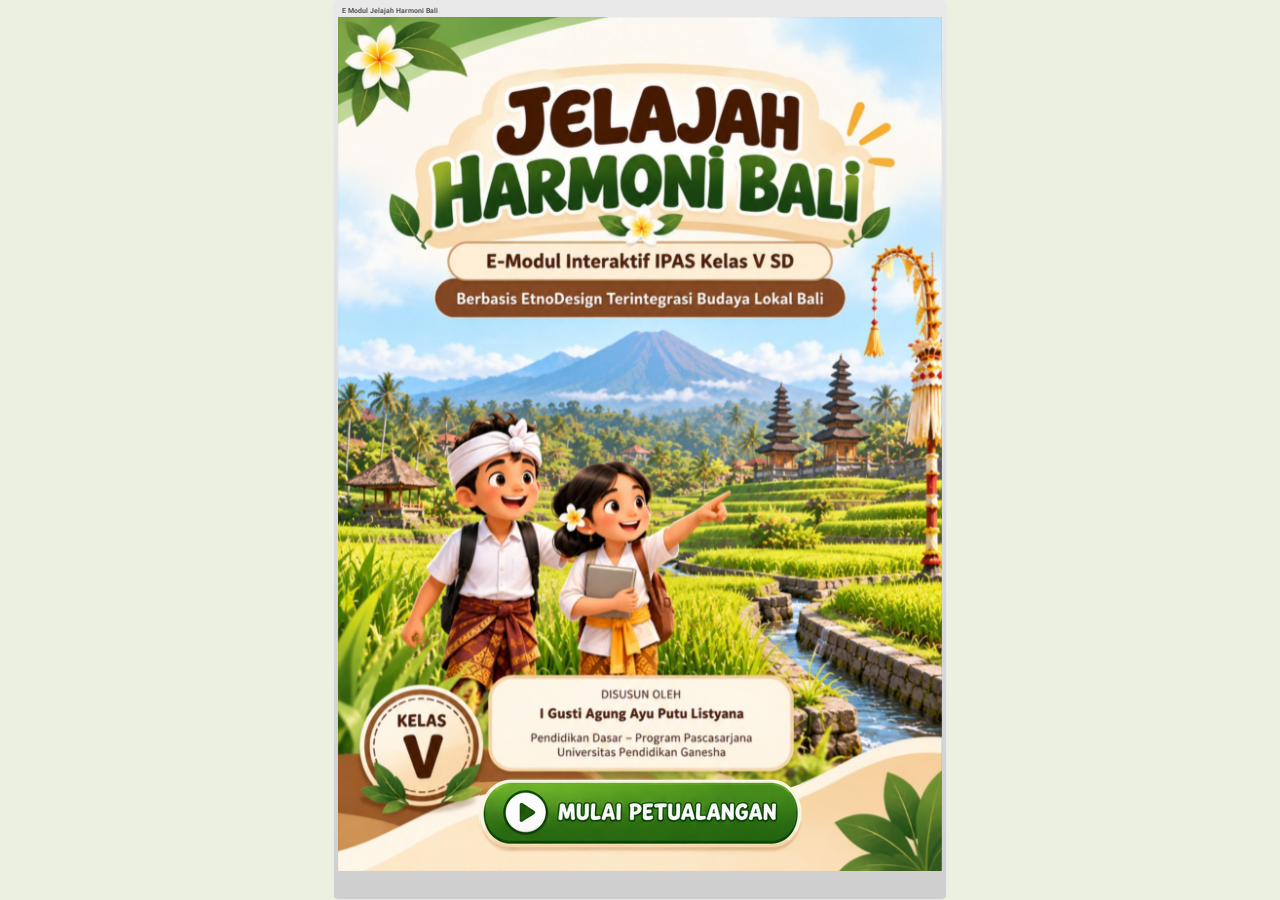
<file: index.html>
<!DOCTYPE html>
<html lang="en-US">
<head>
  <meta charset="utf-8">
  <!-- Created using Storyline 3 - http://www.articulate.com  -->
  <!-- version: 3.12.24693.0 -->
  <title>E Modul Jelajah Harmoni Bali</title>
  <meta http-equiv="x-ua-compatible" content="IE=edge" />
  <meta name="viewport" content="width=device-width, initial-scale=1.0, user-scalable=no, shrink-to-fit=no, minimal-ui" />
  <meta name="apple-mobile-web-app-capable" content="yes" />
  <style>
    html, body { height: 100%; padding: 0; margin: 0 }
    #app { height: 100%; width: 100%; }
  </style>
  
  <script>window.THREE = { };</script>
</head>
<body style="background: #EBF1DE" class="cs-HTML theme-classic">
  <!-- 360 -->
  <script>!function(e){function n(e,i){return e.test(i)}function i(e){var i=e||navigator.userAgent,o=i.split("[FBAN");if(void 0!==o[1]&&(i=o[0]),this.apple={phone:n(t,i),ipod:n(d,i),tablet:!n(t,i)&&n(s,i),device:n(t,i)||n(d,i)||n(s,i)},this.amazon={phone:n(h,i),tablet:!n(h,i)&&n(a,i),device:n(h,i)||n(a,i)},this.android={phone:n(h,i)||n(b,i),tablet:!n(h,i)&&!n(b,i)&&(n(a,i)||n(r,i)),device:n(h,i)||n(a,i)||n(b,i)||n(r,i)},this.windows={phone:n(l,i),tablet:n(p,i),device:n(l,i)||n(p,i)},this.other={blackberry:n(f,i),blackberry10:n(u,i),opera:n(c,i),firefox:n(A,i),chrome:n(w,i),device:n(f,i)||n(u,i)||n(c,i)||n(A,i)||n(w,i)},this.seven_inch=n(v,i),this.any=this.apple.device||this.android.device||this.windows.device||this.other.device||this.seven_inch,this.phone=this.apple.phone||this.android.phone||this.windows.phone,this.tablet=this.apple.tablet||this.android.tablet||this.windows.tablet,"undefined"==typeof window)return this}function o(){var e=new i;return e.Class=i,e}var t=/iPhone/i,d=/iPod/i,s=/iPad/i,b=/(?=.*\bAndroid\b)(?=.*\bMobile\b)/i,r=/Android/i,h=/(?=.*\bAndroid\b)(?=.*\bSD4930UR\b)/i,a=/(?=.*\bAndroid\b)(?=.*\b(?:KFOT|KFTT|KFJWI|KFJWA|KFSOWI|KFTHWI|KFTHWA|KFAPWI|KFAPWA|KFARWI|KFASWI|KFSAWI|KFSAWA)\b)/i,l=/IEMobile/i,p=/(?=.*\bWindows\b)(?=.*\bARM\b)/i,f=/BlackBerry/i,u=/BB10/i,c=/Opera Mini/i,w=/(CriOS|Chrome)(?=.*\bMobile\b)/i,A=/(?=.*\bFirefox\b)(?=.*\bMobile\b)/i,v=new RegExp("(?:Nexus 7|BNTV250|Kindle Fire|Silk|GT-P1000)","i");"undefined"!=typeof module&&module.exports&&"undefined"==typeof window?module.exports=i:"undefined"!=typeof module&&module.exports&&"undefined"!=typeof window?module.exports=o():"function"==typeof define&&define.amd?define("isMobile",[],e.isMobile=o()):e.isMobile=o()}(this);
    window.isMobile.apple.tablet = window.isMobile.apple.tablet ||
      (navigator.platform === 'MacIntel' && navigator.maxTouchPoints > 1);
    window.isMobile.apple.device = window.isMobile.apple.device || window.isMobile.apple.tablet;
    window.isMobile.tablet = window.isMobile.tablet || window.isMobile.apple.tablet;
    window.isMobile.any = window.isMobile.any || window.isMobile.apple.tablet;
  </script>

  <div id="focus-sink" aria-hidden="true" tabIndex="-1"></div>

  <div id="preso"></div>
  <script>
    window.DS = {};
    window.globals = {
      DATA_PATH_BASE: '',
      HAS_FRAME: true,
      HAS_SLIDE: true,

      lmsPresent: false,
      tinCanPresent: false,
      cmi5Present: false,
      aoSupport: false,
      scale: 'show all',
      captureRc: false,
      browserSize: 'optimal',
      bgColor: '#EBF1DE',
      features: 'AccessibleText,SettingsControl,TextStyleHyperlinks',
      themeName: 'classic',
      preloaderColor: '#FFFFFF',
      suppressAnalytics: false,
      productChannel: 'perpetual',
      publishSource: 'storyline',
      aid: '',
      cid: 'fe43ff9a-eed0-4fb9-b42d-dd1fe07f77de',
      playerVersion: '3.12.24693.0',
      maxIosVideoElements: 5,

      
      parseParams: function(qs) {
        if (window.globals.parsedParams != null) {
          return window.globals.parsedParams;
        }
        qs = (qs || window.location.search.substr(1)).split('+').join(' ');
        var params = {},
            tokens,
            re = /[?&]?([^=]+)=([^&]*)/g;

        while (tokens = re.exec(qs)) {
          params[decodeURIComponent(tokens[1]).trim()] =
            decodeURIComponent(tokens[2]).trim();
        }
        window.globals.parsedParams = params;
        return params;
      }

    };

    (function() {

      var classTypes = [ 'desktop', 'mobile', 'phone', 'tablet' ];

      var addDeviceClasses = function(prefix, testObj) {
        var curr, i;
        for (i = 0; i < classTypes.length; i++) {
          curr = classTypes[i];
          if (testObj[curr]) {
            document.body.classList.add(prefix + curr);
          }
        }
      };

      var params = window.globals.parseParams(),
          isDevicePreview = params.devicepreview === '1',
          isPhoneOverride = params.deviceType === 'phone' || (isDevicePreview && params.phone == '1'),
          isTabletOverride = (params.deviceType === 'tablet' || isDevicePreview) && !isPhoneOverride,
          isMobileOverride = isPhoneOverride || isTabletOverride;

      var deviceView = {
        desktop: !window.isMobile.any && !isMobileOverride,
        mobile: window.isMobile.any || isMobileOverride,
        phone: isPhoneOverride || (window.isMobile.phone && !isTabletOverride),
        tablet: isTabletOverride || window.isMobile.tablet
      };

      window.globals.deviceView = deviceView;
      window.isMobile.desktop = !window.isMobile.any;
      window.isMobile.mobile = window.isMobile.any;

      addDeviceClasses('view-', deviceView);

    })();
  </script>
  
  <script src='story_content/user.js' type=text/javascript></script>
  <div class="slide-loader"></div>

  <script type="text/javascript">
    if (window.globals.deviceView.isMobile) { var doc = document, loader = doc.body.querySelector('.slide-loader'); [ 1, 2, 3 ].forEach(function(n) { var d = doc.createElement('div'); d.style.backgroundColor = window.globals.preloaderColor; d.classList.add('mobile-loader-dot'); d.classList.add('dot' + n); loader.appendChild(d); }); }
  </script>

  <div class="mobile-load-title-overlay" style="display: none">
    <div class="mobile-load-title">E Modul Jelajah Harmoni Bali</div>
  </div>

  <div class="mobile-chrome-warning"></div>

  <script>
    
    if (window.autoSpider && window.vInterfaceObject) {
      document.querySelector('.mobile-load-title-overlay').style.display = 'none';
    }
  </script>

  

  <link rel="stylesheet" href="html5/data/css/output.min.css" data-noprefix />
</body>
<script src="html5/lib/scripts/bootstrapper.min.js"></script>
</html>
</file>
<file: html5/data/css/output.min.css>
@font-face {
  font-family: 'RobotoBold Charset1BoldE5C510E0';
  src: url('[data-uri]');
  font-style: normal;
  font-weight: normal;
}
@font-face {
  font-family: 'Roboto Charset1_ 6bHVz6F1E8AC3E';
  src: url('[data-uri]');
  font-style: normal;
  font-weight: normal;
}
@font-face {
  font-family: 'Roboto Black Charset1_ CC0116B0';
  src: url('[data-uri]');
  font-style: normal;
  font-weight: normal;
}
@font-face {
  font-family: 'Open SansBold CharsBold65546F5B';
  src: url('[data-uri]');
  font-style: normal;
  font-weight: normal;
}
@font-face {
  font-family: 'Open Sans Charset1_ 5r95D3C8E16';
  src: url('[data-uri]');
  font-style: normal;
  font-weight: normal;
}
@font-face {
  font-family: 'RobotoBold Charset0BoldDCB83F8C';
  src: url('[data-uri]');
  font-style: normal;
  font-weight: normal;
}
@font-face {
  font-family: 'Roboto Black Charset0_v2744B541';
  src: url('[data-uri]');
  font-style: normal;
  font-weight: normal;
}
@font-face {
  font-family: 'Open Sans Charset0_v9TY33EDE6F2';
  src: url('[data-uri]');
  font-style: normal;
  font-weight: normal;
}
@font-face {
  font-family: 'Open SansBold CharsBoldE47A47C6';
  src: url('[data-uri]');
  font-style: normal;
  font-weight: normal;
}
.cs-HTML {
  background: rgba(235, 241, 222, 1);
}
.cs-npnxnanbnsnfns00000000001 .cs-infopanel  {
  box-shadow: 0 1px 0 rgba(184, 184, 184, 1);
  background: rgba(255, 255, 255, 1);
}
.cs-npnxnanbnsnfns00000000001 .cs-infopanel .cs-link {
  color: rgba(124, 34, 128, 1);
}
.cs-npnxnanbnsnfns00000000001 .cs-infopanel .cs-link:hover {
  color: rgba(0, 0, 238, 1);
}
.cs-npnxnanbnsnfns00000000001 .cs-infopanel .cs-name {
  color: rgba(68, 68, 68, 1);
}
.cs-npnxnanbnsnfns00000000001 .cs-infopanel .cs-title {
  color: rgba(153, 153, 153, 1);
}
.cs-npnxnanbnsnfns00000000001 .cs-infopanelpopup  {
  box-shadow: 0 1px 0 rgba(184, 184, 184, 1);
  background: linear-gradient(180deg, rgba(233, 233, 233, 1) 0%, rgba(207, 207, 207, 1) 100%);
}
.cs-npnxnanbnsnfns00000000001 .cs-infopanelpopup .cs-link {
  color: rgba(124, 34, 128, 1);
}
.cs-npnxnanbnsnfns00000000001 .cs-infopanelpopup .cs-link:hover {
  color: rgba(0, 0, 238, 1);
}
.cs-npnxnanbnsnfns00000000001 .cs-infopanelpopup .cs-name {
  color: rgba(68, 68, 68, 1);
}
.cs-npnxnanbnsnfns00000000001 .cs-infopanelpopup .cs-bio {
  color: rgba(153, 153, 153, 1);
}
.cs-npnxnanbnsnfns00000000001 .cs-timer  {
  color: rgba(85, 85, 85, 1);
}
.cs-npnxnanbnsnfns00000000001 .cs-duration stop:first-child {
  stop-color: rgba(0, 215, 255, 1);
}
.cs-npnxnanbnsnfns00000000001 .cs-duration stop:last-child {
  stop-color: rgba(0, 171, 255, 1);
}
.cs-npnxnanbnsnfns00000000001 .cs-elapsed stop:first-child {
  stop-color: rgba(254, 227, 71, 1);
}
.cs-npnxnanbnsnfns00000000001 .cs-elapsed stop:last-child {
  stop-color: rgba(252, 204, 42, 1);
}
.cs-npnxnanbnsnfns00000000001 .cs-timer .cs-pie .cs-innerstroke {
  stroke: rgba(199, 199, 199, 1);
}
.cs-npnxnanbnsnfns00000000001 .cs-timer .cs-pie .cs-innerborder {
  stroke: rgba(255, 255, 255, 1);
}
.cs-npnxnanbnsnfns00000000001 .cs-window  {
  box-shadow: 0 8px 5px rgba(0, 0, 0, 0.2);
  border-color: rgba(234, 234, 234, 1);
  background: rgba(243, 243, 243, 1);
  color: rgba(85, 85, 85, 1);
}
.cs-npnxnanbnsnfns00000000001 .cs-window .cs-diva {
  border-color: rgba(247, 247, 247, 1);
}
.cs-npnxnanbnsnfns00000000001 .cs-window .cs-divb {
  border-color: rgba(211, 211, 211, 1);
}
.cs-npnxnanbnsnfns00000000001 .cs-editor .cs-editor-slide {
  color: rgba(85, 85, 85, 1);
}
.cs-npnxnanbnsnfns00000000001 .cs-editor .cs-editor-html {
  color: rgba(68, 68, 68, 1);
}
.cs-npnxnanbnsnfns00000000001 .cs-editor .cs-editor-button {
  text-shadow: 0 1px 0 rgba(240, 240, 240, 1);
  color: rgba(53, 53, 53, 1);
  border-color: rgba(177, 177, 177, 1);
  background: linear-gradient(180deg, rgba(245, 245, 245, 1) 0%, rgba(199, 199, 199, 1) 100%);
}
.cs-npnxnanbnsnfns00000000001 .cs-editor .cs-editor-button:hover {
  background: linear-gradient(180deg, rgba(242, 242, 242, 1) 0%, rgba(175, 175, 175, 1) 100%);
}
.cs-npnxnanbnsnfns00000000001 .cs-editor .cs-editor-button:active {
  background: linear-gradient(180deg, rgba(199, 199, 199, 1) 0%, rgba(244, 244, 244, 1) 100%);
}
.cs-npnxnanbnsnfns00000000001 .cs-listitem  {
  color: rgba(53, 53, 53, 1);
  border-color: rgba(223, 223, 223, 1);
}
.cs-npnxnanbnsnfns00000000001 .cs-listitem.cs-viewed {
  color: rgba(144, 144, 144, 1);
}
.cs-npnxnanbnsnfns00000000001 .cs-listitem.cs-selected {
  color: rgba(53, 53, 53, 1);
  background: rgba(192, 226, 241, 1);
}
.cs-npnxnanbnsnfns00000000001 .cs-listitem.cs-selected:hover {
  background: rgba(192, 226, 241, 1);
}
.cs-npnxnanbnsnfns00000000001 .cs-listitem.cs-selected.hover {
  background: rgba(192, 226, 241, 1);
}
.cs-npnxnanbnsnfns00000000001 .cs-listitem.cs-selected:focus {
  background: rgba(192, 226, 241, 1);
}
.cs-npnxnanbnsnfns00000000001 .cs-listitem .cs-icon-carrot {
  fill: rgba(53, 53, 53, 1);
}
.cs-npnxnanbnsnfns00000000001 .cs-listitem .cs-icon-carrot .cs-shadow {
  fill: rgba(255, 255, 255, 1);
}
.cs-npnxnanbnsnfns00000000001 .cs-listitem:hover {
  background: rgba(230, 230, 230, 1);
}
.cs-npnxnanbnsnfns00000000001 .cs-listitem.hover {
  background: rgba(230, 230, 230, 1);
}
.cs-npnxnanbnsnfns00000000001 .cs-listitem:focus {
  background: rgba(230, 230, 230, 1);
}
.cs-npnxnanbnsnfns00000000001 .cs-glossary  {
  color: rgba(53, 53, 53, 1);
}
.cs-npnxnanbnsnfns00000000001 .cs-glossary .cs-scrolling-panel {
  background: rgba(231, 231, 231, 1);
}
.cs-npnxnanbnsnfns00000000001 .cs-glossary .cs-term.cs-selected .cs-choice-list-trigger {
  color: rgba(53, 53, 53, 1);
  background: rgba(192, 226, 241, 1);
}
.cs-npnxnanbnsnfns00000000001 .cs-glossary .cs-term.cs-selected .cs-choice-list-trigger:focus {
  color: rgba(53, 53, 53, 1);
  background: rgba(192, 226, 241, 1);
}
.cs-npnxnanbnsnfns00000000001 .cs-glossary .cs-term:hover .cs-choice-list-trigger {
  background: rgba(230, 230, 230, 1);
}
.cs-npnxnanbnsnfns00000000001 .cs-glossary .cs-term.hover .cs-choice-list-trigger {
  background: rgba(230, 230, 230, 1);
}
.cs-npnxnanbnsnfns00000000001 .cs-glossary .cs-term .cs-choice-list-trigger:focus {
  background: rgba(230, 230, 230, 1);
}
.cs-npnxnanbnsnfns00000000001 .cs-glossary .cs-diva {
  border-color: rgba(226, 226, 226, 1);
}
.cs-npnxnanbnsnfns00000000001 .cs-glossary .cs-divb {
  border-color: rgba(226, 226, 226, 1);
}
.cs-npnxnanbnsnfns00000000001 .cs-glossary .cs-divc {
  border-color: rgba(250, 250, 250, 1);
}
.cs-npnxnanbnsnfns00000000001 .cs-glossary .cs-heading {
  color: rgba(68, 68, 68, 1);
}
.cs-npnxnanbnsnfns00000000001 .cs-resource .cs-separator {
  border-color: rgba(224, 224, 224, 1);
}
.cs-npnxnanbnsnfns00000000001 .cs-outline  {
  color: rgba(68, 68, 68, 1);
}
.cs-npnxnanbnsnfns00000000001 .cs-outline .cs-diva {
  border-color: rgba(198, 198, 198, 1);
}
.cs-npnxnanbnsnfns00000000001 .cs-outline .cs-divb {
  border-color: rgba(249, 249, 249, 1);
}
.cs-npnxnanbnsnfns00000000001 .cs-outline .cs-divc {
  border-color: rgba(225, 225, 225, 1);
}
.cs-npnxnanbnsnfns00000000001 .cs-outline .cs-search-filter:hover {
  color: rgba(0, 0, 238, 1);
}
.cs-npnxnanbnsnfns00000000001 .cs-outline .cs-search-filter.hover {
  color: rgba(0, 0, 238, 1);
}
.cs-npnxnanbnsnfns00000000001 .cs-transcript  {
  color: rgba(68, 68, 68, 1);
}
.cs-npnxnanbnsnfns00000000001 .cs-transcript .cs-div {
  border-color: rgba(225, 225, 225, 1);
}
.cs-npnxnanbnsnfns00000000001 .cs-tabs:not(.topmenu-item) {
  color: rgba(85, 85, 85, 1);
}
.cs-npnxnanbnsnfns00000000001 .cs-tabs .cs-inner-button:not(.topmenu-item) {
  text-shadow: 0 1px 0 rgba(240, 240, 240, 1);
}
.cs-npnxnanbnsnfns00000000001 .cs-tabs:hover:not(.topmenu-item) {
  color: rgba(51, 51, 51, 1);
}
.cs-npnxnanbnsnfns00000000001 .cs-tabs.cs-selected {
  background: rgba(243, 243, 243, 1);
  color: rgba(51, 51, 51, 1);
}
.cs-npnxnanbnsnfns00000000001 .cs-seekcontrol  {
  background: linear-gradient(180deg, rgba(245, 245, 245, 1) 0%, rgba(199, 199, 199, 1) 100%);
  border-color: rgba(177, 177, 177, 1);
}
.cs-npnxnanbnsnfns00000000001 .cs-seekcontrol .cs-button:hover .cs-icon {
  fill: rgba(85, 85, 85, 1);
}
.cs-npnxnanbnsnfns00000000001 .cs-seekcontrol .cs-button.hover .cs-icon {
  fill: rgba(85, 85, 85, 1);
}
.cs-npnxnanbnsnfns00000000001 .cs-seekcontrol .cs-button .cs-icon-shadow {
  fill: rgba(240, 240, 240, 1);
}
.cs-npnxnanbnsnfns00000000001 .cs-seekcontrol .cs-button .cs-icon {
  fill: rgba(45, 45, 45, 1);
}
.cs-npnxnanbnsnfns00000000001 .cs-seekcontrol .cs-seek .cs-fill {
  background: rgba(255, 255, 255, 1);
}
.cs-npnxnanbnsnfns00000000001 .cs-seekcontrol .cs-seek {
  background: rgba(231, 231, 231, 1);
  border-color: rgba(184, 184, 184, 1);
}
.cs-npnxnanbnsnfns00000000001 .cs-searchinput .cs-input {
  color: rgba(138, 138, 138, 1);
  border-color: rgba(173, 173, 173, 1);
  background: rgba(223, 223, 223, 1);
}
.cs-npnxnanbnsnfns00000000001 .cs-searchinput .cs-input:focus {
  color: rgba(51, 51, 51, 1);
  background: rgba(250, 250, 250, 1);
}
.cs-npnxnanbnsnfns00000000001 .cs-searchinput .cs-input:hover {
  box-shadow: inset 0 0 1px 0 rgba(107, 248, 255, 1);
}
.cs-npnxnanbnsnfns00000000001 .cs-searchinput .cs-input.hover {
  box-shadow: inset 0 0 1px 0 rgba(107, 248, 255, 1);
}
.cs-npnxnanbnsnfns00000000001 .cs-searchinput .cs-button .cs-icon {
  fill: rgba(138, 138, 138, 1);
}
.cs-npnxnanbnsnfns00000000001 .cs-searchinput .cs-button:hover {
  fill: linear-gradient(180deg, rgba(245, 245, 245, 1) 0%, rgba(199, 199, 199, 1) 100%);
}
.cs-npnxnanbnsnfns00000000001 .cs-searchinput .cs-button.hover {
  fill: linear-gradient(180deg, rgba(245, 245, 245, 1) 0%, rgba(199, 199, 199, 1) 100%);
}
.cs-npnxnanbnsnfns00000000001 .cs-menu  {
  box-shadow: 0 1px 0 rgba(184, 184, 184, 1);
  background: rgba(243, 243, 243, 1);
}
.cs-npnxnanbnsnfns00000000001 .cs-topmenu-item.active .cs-tab {
  background: rgba(243, 243, 243, 1);
}
.cs-npnxnanbnsnfns00000000001 .cs-logo  {
  box-shadow: 0 1px 0 rgba(184, 184, 184, 1);
  background: rgba(255, 255, 255, 1);
}
.cs-npnxnanbnsnfns00000000001 .cs-checkbox  {
  color: rgba(68, 68, 68, 1);
}
.cs-npnxnanbnsnfns00000000001 .cs-checkbox:hover {
  border-color: rgba(107, 248, 255, 1);
}
.cs-npnxnanbnsnfns00000000001 .cs-checkbox.hover {
  border-color: rgba(107, 248, 255, 1);
}
.cs-npnxnanbnsnfns00000000001 .cs-checkbox .cs-box {
  color: rgba(255, 255, 255, 1);
  border-color: rgba(184, 184, 184, 1);
}
.cs-npnxnanbnsnfns00000000001 .cs-checkbox .cs-box:checked::after {
  color: rgba(51, 204, 0, 1);
}
.cs-npnxnanbnsnfns00000000001 .cs-checkbox .cs-box.checked.after {
  color: rgba(51, 204, 0, 1);
}
.cs-npnxnanbnsnfns00000000001 .cs-button  {
  text-shadow: 0 1px 0 rgba(240, 240, 240, 1);
  color: rgba(53, 53, 53, 1);
  border-color: rgba(177, 177, 177, 1);
  background: linear-gradient(180deg, rgba(245, 245, 245, 1) 0%, rgba(199, 199, 199, 1) 100%);
  box-shadow: 0 1px 0 rgba(207, 207, 207, 1);
}
.cs-npnxnanbnsnfns00000000001 .cs-button .cs-icon {
  fill: rgba(53, 53, 53, 1);
}
.cs-npnxnanbnsnfns00000000001 .cs-button .cs-icon-shadow {
  fill: rgba(240, 240, 240, 1);
}
.cs-npnxnanbnsnfns00000000001 .cs-button:hover {
  background: linear-gradient(180deg, rgba(242, 242, 242, 1) 0%, rgba(175, 175, 175, 1) 100%);
}
.cs-npnxnanbnsnfns00000000001 .cs-button.hover {
  background: linear-gradient(180deg, rgba(242, 242, 242, 1) 0%, rgba(175, 175, 175, 1) 100%);
}
.cs-npnxnanbnsnfns00000000001 .cs-button:active {
  background: linear-gradient(180deg, rgba(199, 199, 199, 1) 0%, rgba(244, 244, 244, 1) 100%);
}
.cs-npnxnanbnsnfns00000000001 .cs-button.cs-disabled:hover {
  background: linear-gradient(180deg, rgba(245, 245, 245, 1) 0%, rgba(199, 199, 199, 1) 100%);
}
.cs-npnxnanbnsnfns00000000001 .cs-button.cs-disabled.hover {
  background: linear-gradient(180deg, rgba(245, 245, 245, 1) 0%, rgba(199, 199, 199, 1) 100%);
}
.cs-npnxnanbnsnfns00000000001 .cs-button.cs-disabled:active {
  background: linear-gradient(180deg, rgba(245, 245, 245, 1) 0%, rgba(199, 199, 199, 1) 100%);
}
.cs-npnxnanbnsnfns00000000001 .cs-button.cs-volume:hover {
  background: linear-gradient(180deg, rgba(245, 245, 245, 1) 0%, rgba(199, 199, 199, 1) 100%);
}
.cs-npnxnanbnsnfns00000000001 .cs-button.cs-volume.hover {
  background: linear-gradient(180deg, rgba(245, 245, 245, 1) 0%, rgba(199, 199, 199, 1) 100%);
}
.cs-npnxnanbnsnfns00000000001 .cs-button.cs-volume:active {
  background: linear-gradient(180deg, rgba(245, 245, 245, 1) 0%, rgba(199, 199, 199, 1) 100%);
}
.cs-npnxnanbnsnfns00000000001.cs-base  {
  color: rgba(85, 85, 85, 1);
  border-color: rgba(233, 233, 233, 1);
  background: linear-gradient(180deg, rgba(233, 233, 233, 1) 0%, rgba(207, 207, 207, 1) 100%);
}
.cs-npnxnanbnsnfns00000000001.cs-base .cs-separator .cs-diva {
  background: rgba(211, 211, 211, 1);
}
.cs-npnxnanbnsnfns00000000001.cs-base .cs-separator .cs-divb {
  background: rgba(247, 247, 247, 1);
}
.cs-npnxnanbnsnfns00000000001.cs-base .cs-topmenu-item.active .cs-tab {
  border-color: rgba(211, 211, 211, 1);
}
.cs-npnxnanbnsnfns00000000001.cs-base .cs-topmenu-item.active .cs-panel {
  border-color: rgba(211, 211, 211, 1);
}
.cs-npnxnanbnsnfns00000000001.cs-base .cs-left {
  background: linear-gradient(180deg, rgba(219, 219, 219, 1) 0%, rgba(195, 195, 195, 1) 100%);
}
.cs-npnxnanbnsnfns00000000001.cs-base .cs-area-primary .cs-slide-container {
  background: linear-gradient(180deg, rgba(233, 233, 233, 1) 0%, rgba(207, 207, 207, 1) 100%);
}
.cs-npnxnanbnsnfns00000000001 .cs-volume::-moz-range-thumb {
  border-color: rgba(165, 165, 165, 1);
  box-shadow: inset 0 0 1px 0 rgba(212, 212, 212, 1);
  background: rgba(200, 200, 200, 1);
}
.cs-npnxnanbnsnfns00000000001 .cs-volume::-ms-thumb {
  border-color: rgba(165, 165, 165, 1);
  box-shadow: inset 0 0 1px 0 rgba(212, 212, 212, 1);
  background: rgba(200, 200, 200, 1);
}
.cs-npnxnanbnsnfns00000000001 .cs-volume::-webkit-slider-thumb {
  border-color: rgba(165, 165, 165, 1);
  box-shadow: inset 0 0 1px 0 rgba(212, 212, 212, 1);
  background: rgba(200, 200, 200, 1);
}
.cs-npnxnanbnsnfns00000000001 .cs-volume::-moz-range-track {
  border-color: rgba(242, 242, 242, 1);
  background: linear-gradient(180deg, rgba(188, 188, 188, 1) 0%, rgba(188, 188, 188, 1) 50.196%, rgba(195, 195, 195, 1) 100%);
}
.cs-npnxnanbnsnfns00000000001 .cs-volume::-ms-track {
  border-color: rgba(242, 242, 242, 1);
  background: linear-gradient(180deg, rgba(188, 188, 188, 1) 0%, rgba(188, 188, 188, 1) 50.196%, rgba(195, 195, 195, 1) 100%);
}
.cs-npnxnanbnsnfns00000000001 .cs-volume::-webkit-slider-runnable-track {
  border-color: rgba(242, 242, 242, 1);
  background: linear-gradient(180deg, rgba(188, 188, 188, 1) 0%, rgba(188, 188, 188, 1) 50.196%, rgba(195, 195, 195, 1) 100%);
}
body.show-focus .tab-focus-box {
  border-color: rgba(255, 255, 0, 1);
}
.skipnav {
  border-color: rgba(255, 255, 0, 1);
}
.fn-npnxnanbsnfns00000000001 {
  font-family: 'Roboto26C12A41';
  -webkit-font-variant-ligatures: no-common-ligatures;
  font-variant-ligatures: no-common-ligatures;
}
.fn-pxabnsnfns00000000001 {
  font-family: 'Roboto26C12A41';
  -webkit-font-variant-ligatures: no-common-ligatures;
  font-variant-ligatures: no-common-ligatures;
}
.fn-npxnabnsnfns00000000001 {
  font-family: 'Roboto26C12A41';
  -webkit-font-variant-ligatures: no-common-ligatures;
  font-variant-ligatures: no-common-ligatures;
}
.fn-npnxnanbnsnfns00000000001 {
  font-family: 'Roboto26C12A41';
  -webkit-font-variant-ligatures: no-common-ligatures;
  font-variant-ligatures: no-common-ligatures;
}
.fn-pxabnsnfns00000000000 {
  font-family: 'Roboto26C12A41';
  -webkit-font-variant-ligatures: no-common-ligatures;
  font-variant-ligatures: no-common-ligatures;
}
@font-face {
  font-family: 'Roboto26C12A41';
  src: url('[data-uri]');
  font-style: normal;
  font-weight: bold;
}
@font-face {
  font-family: 'Roboto26C12A41';
  src: url('[data-uri]');
  font-style: normal;
  font-weight: normal;
}
.cs-InvalidPromptSlide .cs-6qNdQlDGahm-InvalidPromptSlide-btn0 {
  color: rgba(53, 53, 53, 1);
  border-color: rgba(177, 177, 177, 1);
  background: linear-gradient(180deg, rgba(245, 245, 245, 1) 0%, rgba(199, 199, 199, 1) 100%);
  text-shadow: 0 1px 0 rgba(240, 240, 240, 1);
}
.cs-InvalidPromptSlide .cs-6qNdQlDGahm-InvalidPromptSlide-btn0 .cs-html {
  color: rgba(68, 68, 68, 1);
}
.cs-InvalidPromptSlide .cs-6qNdQlDGahm-InvalidPromptSlide-btn0 .cs-slide {
  border-color: rgba(85, 85, 85, 1);
}
.cs-InvalidPromptSlide .cs-6qNdQlDGahm-InvalidPromptSlide-btn0:hover {
  background: linear-gradient(180deg, rgba(242, 242, 242, 1) 0%, rgba(175, 175, 175, 1) 100%);
}
.cs-InvalidPromptSlide .cs-6qNdQlDGahm-InvalidPromptSlide-btn0:active {
  background: linear-gradient(180deg, rgba(199, 199, 199, 1) 0%, rgba(244, 244, 244, 1) 100%);
}
.cs-PrintPromptSlide .cs-6qNdQlDGahm-PrintPromptSlide-btn0 {
  color: rgba(53, 53, 53, 1);
  border-color: rgba(177, 177, 177, 1);
  background: linear-gradient(180deg, rgba(245, 245, 245, 1) 0%, rgba(199, 199, 199, 1) 100%);
  text-shadow: 0 1px 0 rgba(240, 240, 240, 1);
}
.cs-PrintPromptSlide .cs-6qNdQlDGahm-PrintPromptSlide-btn0 .cs-html {
  color: rgba(68, 68, 68, 1);
}
.cs-PrintPromptSlide .cs-6qNdQlDGahm-PrintPromptSlide-btn0 .cs-slide {
  border-color: rgba(85, 85, 85, 1);
}
.cs-PrintPromptSlide .cs-6qNdQlDGahm-PrintPromptSlide-btn0:hover {
  background: linear-gradient(180deg, rgba(242, 242, 242, 1) 0%, rgba(175, 175, 175, 1) 100%);
}
.cs-PrintPromptSlide .cs-6qNdQlDGahm-PrintPromptSlide-btn0:active {
  background: linear-gradient(180deg, rgba(199, 199, 199, 1) 0%, rgba(244, 244, 244, 1) 100%);
}
.cs-ScrollPromptSlide .cs-6qNdQlDGahm-ScrollPromptSlide-btn0 {
  color: rgba(53, 53, 53, 1);
  border-color: rgba(177, 177, 177, 1);
  background: linear-gradient(180deg, rgba(245, 245, 245, 1) 0%, rgba(199, 199, 199, 1) 100%);
  text-shadow: 0 1px 0 rgba(240, 240, 240, 1);
}
.cs-ScrollPromptSlide .cs-6qNdQlDGahm-ScrollPromptSlide-btn0 .cs-html {
  color: rgba(68, 68, 68, 1);
}
.cs-ScrollPromptSlide .cs-6qNdQlDGahm-ScrollPromptSlide-btn0 .cs-slide {
  border-color: rgba(85, 85, 85, 1);
}
.cs-ScrollPromptSlide .cs-6qNdQlDGahm-ScrollPromptSlide-btn0:hover {
  background: linear-gradient(180deg, rgba(242, 242, 242, 1) 0%, rgba(175, 175, 175, 1) 100%);
}
.cs-ScrollPromptSlide .cs-6qNdQlDGahm-ScrollPromptSlide-btn0:active {
  background: linear-gradient(180deg, rgba(199, 199, 199, 1) 0%, rgba(244, 244, 244, 1) 100%);
}
.cs-ResumePromptSlide .cs-6qNdQlDGahm-ResumePromptSlide-btn0 {
  color: rgba(53, 53, 53, 1);
  border-color: rgba(177, 177, 177, 1);
  background: linear-gradient(180deg, rgba(245, 245, 245, 1) 0%, rgba(199, 199, 199, 1) 100%);
  text-shadow: 0 1px 0 rgba(240, 240, 240, 1);
}
.cs-ResumePromptSlide .cs-6qNdQlDGahm-ResumePromptSlide-btn0 .cs-html {
  color: rgba(68, 68, 68, 1);
}
.cs-ResumePromptSlide .cs-6qNdQlDGahm-ResumePromptSlide-btn0 .cs-slide {
  border-color: rgba(85, 85, 85, 1);
}
.cs-ResumePromptSlide .cs-6qNdQlDGahm-ResumePromptSlide-btn0:hover {
  background: linear-gradient(180deg, rgba(242, 242, 242, 1) 0%, rgba(175, 175, 175, 1) 100%);
}
.cs-ResumePromptSlide .cs-6qNdQlDGahm-ResumePromptSlide-btn0:active {
  background: linear-gradient(180deg, rgba(199, 199, 199, 1) 0%, rgba(244, 244, 244, 1) 100%);
}
.cs-ResumePromptSlide .cs-6qNdQlDGahm-ResumePromptSlide-btn1 {
  color: rgba(53, 53, 53, 1);
  border-color: rgba(177, 177, 177, 1);
  background: linear-gradient(180deg, rgba(245, 245, 245, 1) 0%, rgba(199, 199, 199, 1) 100%);
  text-shadow: 0 1px 0 rgba(240, 240, 240, 1);
}
.cs-ResumePromptSlide .cs-6qNdQlDGahm-ResumePromptSlide-btn1 .cs-html {
  color: rgba(68, 68, 68, 1);
}
.cs-ResumePromptSlide .cs-6qNdQlDGahm-ResumePromptSlide-btn1 .cs-slide {
  border-color: rgba(85, 85, 85, 1);
}
.cs-ResumePromptSlide .cs-6qNdQlDGahm-ResumePromptSlide-btn1:hover {
  background: linear-gradient(180deg, rgba(242, 242, 242, 1) 0%, rgba(175, 175, 175, 1) 100%);
}
.cs-ResumePromptSlide .cs-6qNdQlDGahm-ResumePromptSlide-btn1:active {
  background: linear-gradient(180deg, rgba(199, 199, 199, 1) 0%, rgba(244, 244, 244, 1) 100%);
}
.cs-ExternalInterfaceErrorSlide .cs-buttonOK {
  color: rgba(53, 53, 53, 1);
  border-color: rgba(177, 177, 177, 1);
  background: linear-gradient(180deg, rgba(245, 245, 245, 1) 0%, rgba(199, 199, 199, 1) 100%);
  text-shadow: 0 1px 0 rgba(240, 240, 240, 1);
}
.cs-ExternalInterfaceErrorSlide .cs-buttonOK .cs-html {
  color: rgba(68, 68, 68, 1);
}
.cs-ExternalInterfaceErrorSlide .cs-buttonOK .cs-slide {
  border-color: rgba(85, 85, 85, 1);
}
.cs-ExternalInterfaceErrorSlide .cs-buttonOK:hover {
  background: linear-gradient(180deg, rgba(242, 242, 242, 1) 0%, rgba(175, 175, 175, 1) 100%);
}
.cs-ExternalInterfaceErrorSlide .cs-buttonOK:active {
  background: linear-gradient(180deg, rgba(199, 199, 199, 1) 0%, rgba(244, 244, 244, 1) 100%);
}
</file>
